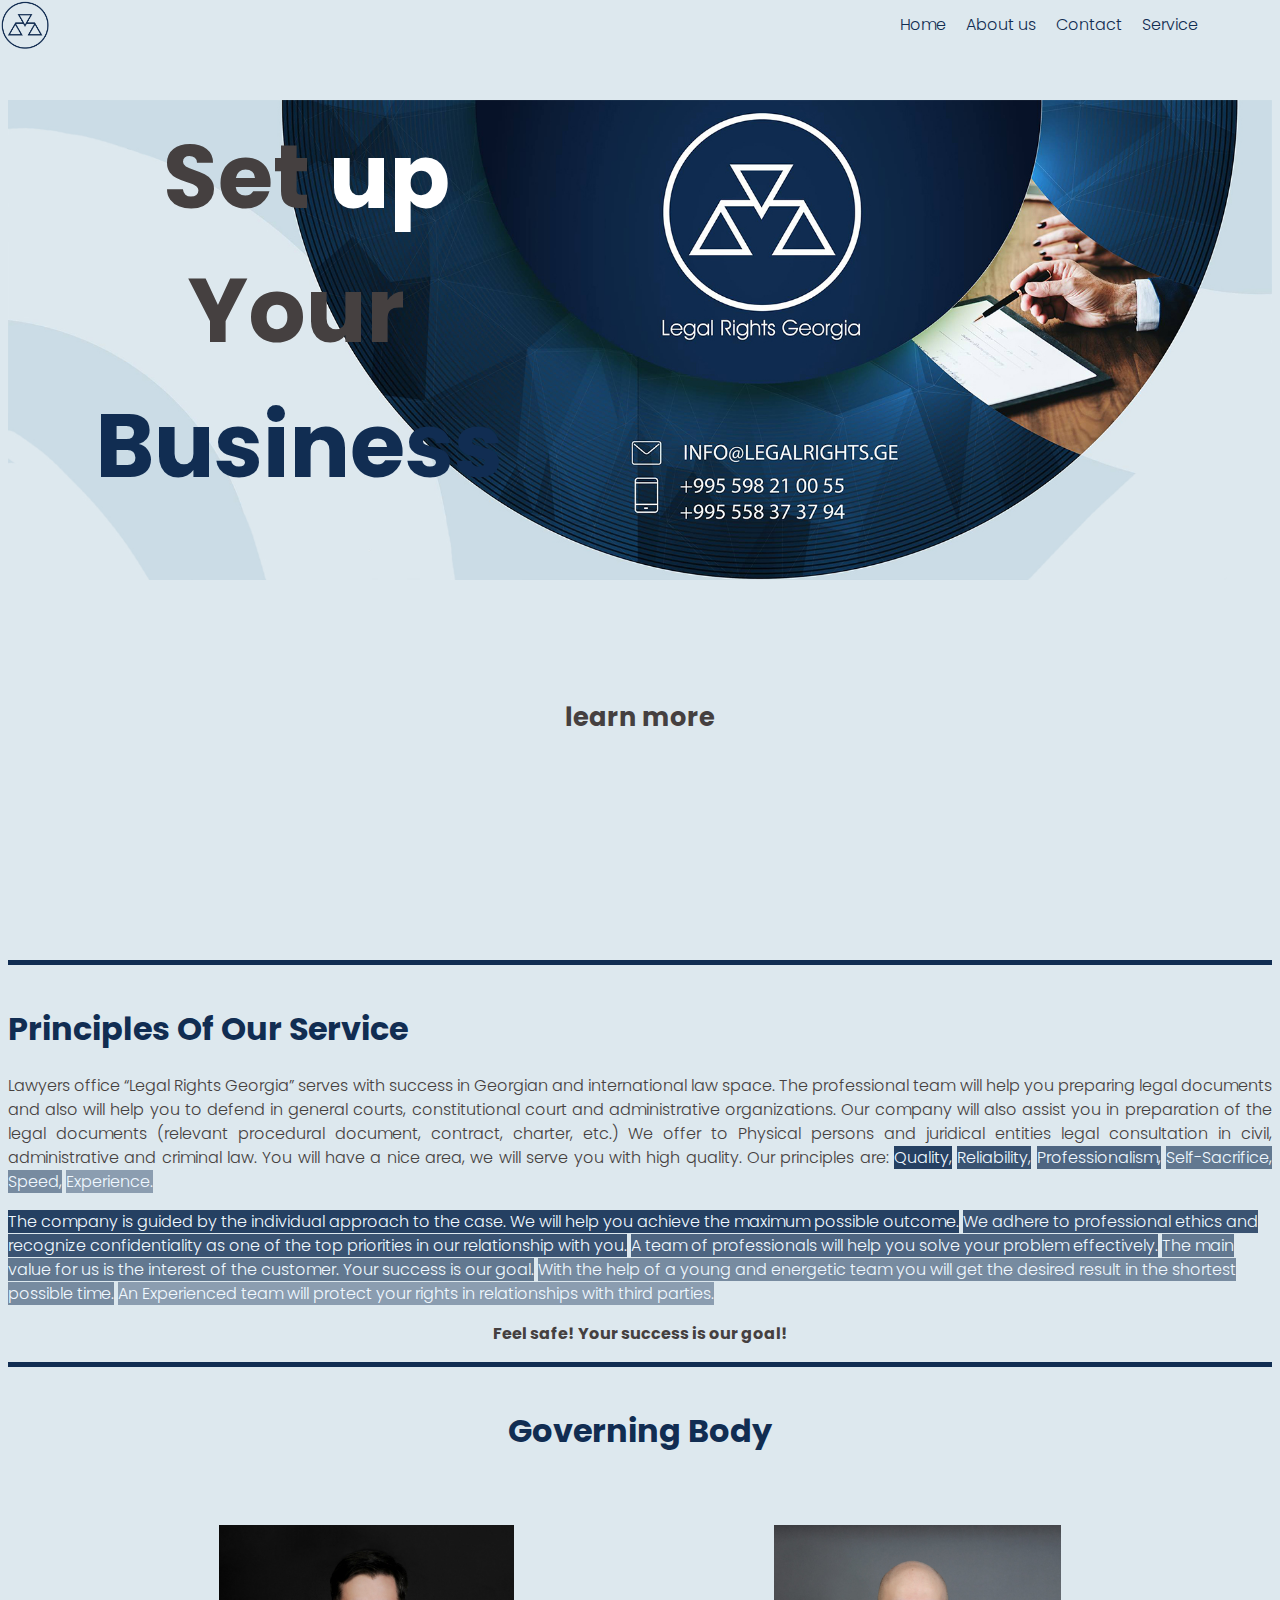
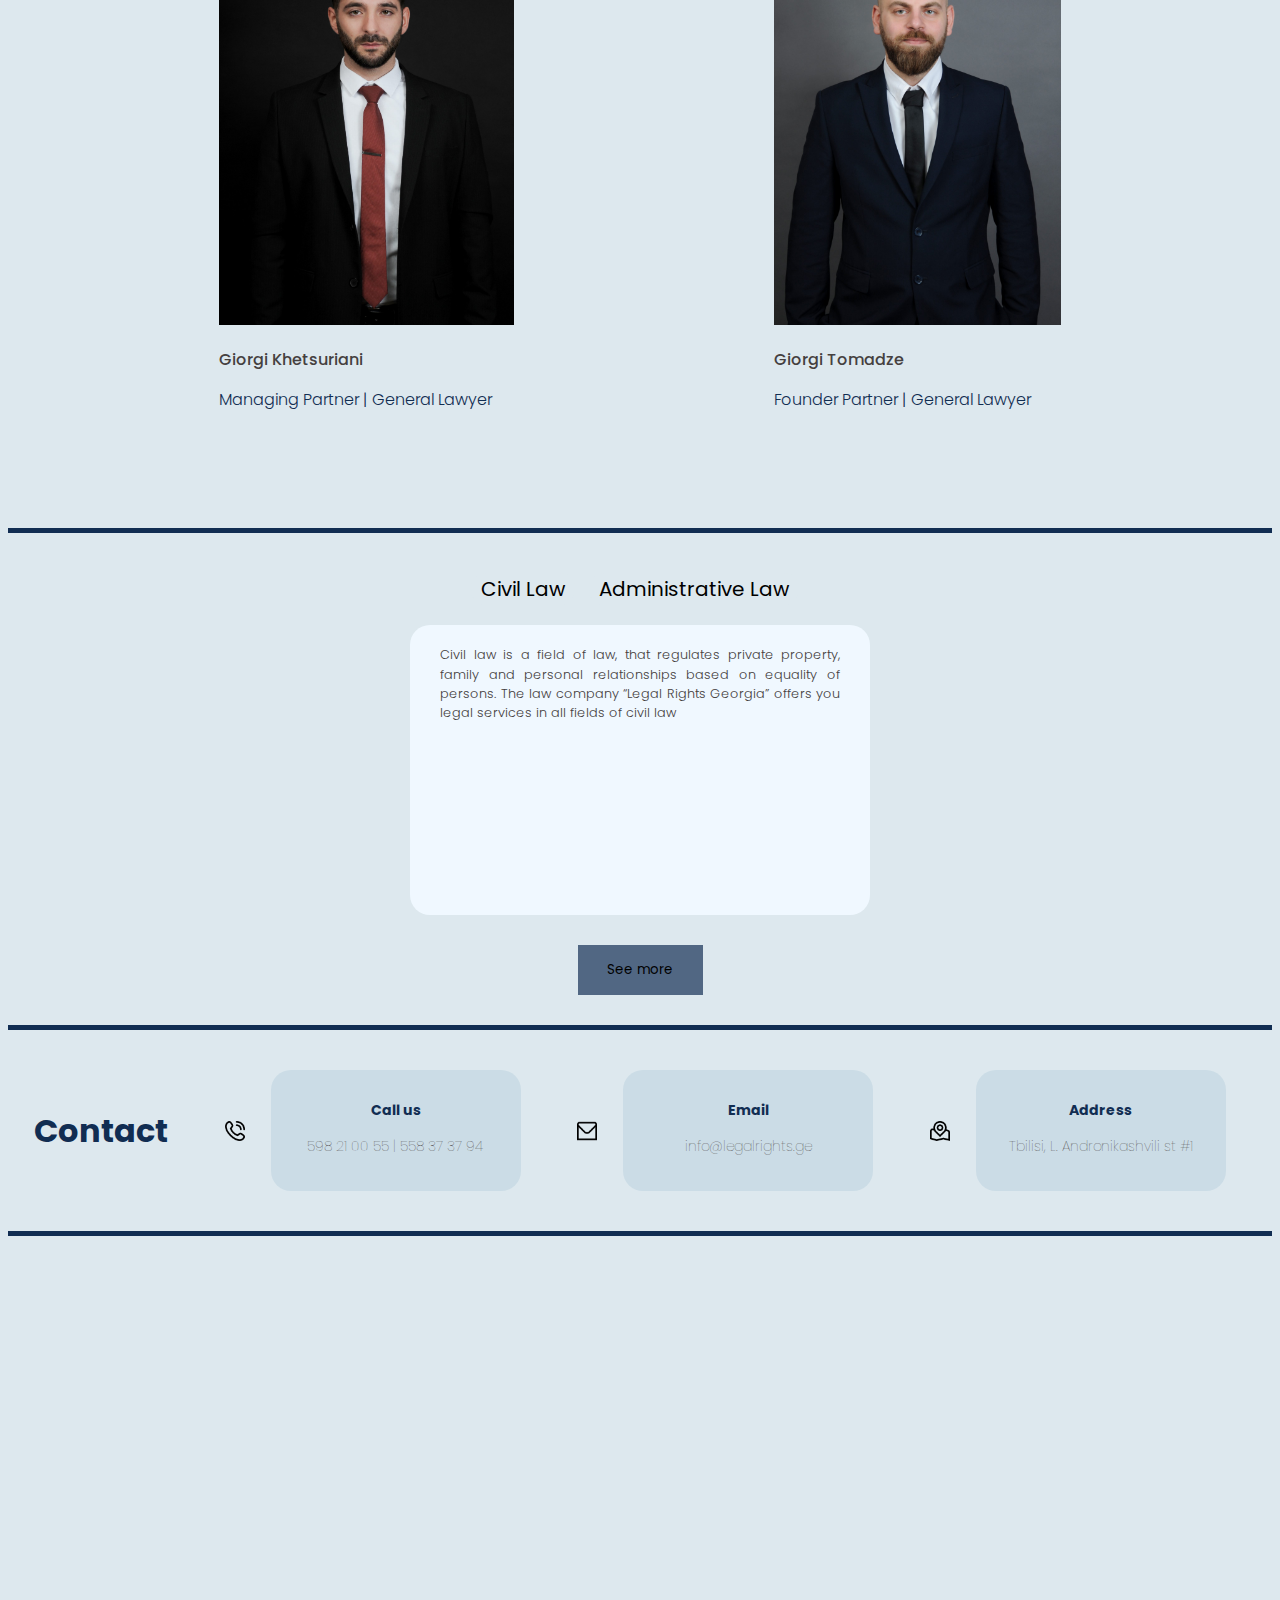
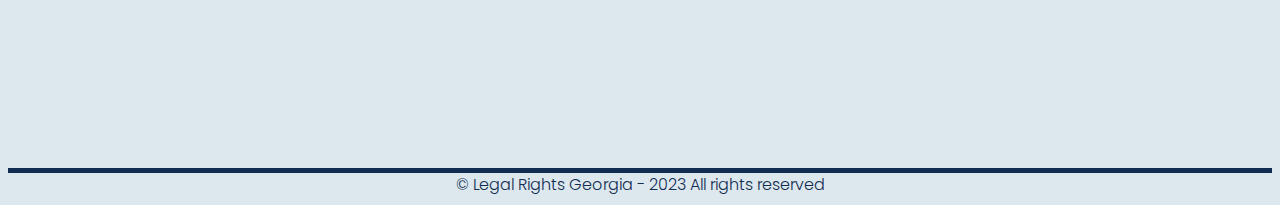
<file: index.html>
<!DOCTYPE html>
<html lang="en">
  <head>
    <meta charset="UTF-8" />
    <meta http-equiv="X-UA-Compatible" content="IE=edge" />
    <meta name="viewport" content="width=device-width, initial-scale=1.0" />

    <title>Legal Rights Georgia | We Serve Your Rights!</title>
    <link
      href="https://fonts.googleapis.com/css?family=Poppins:300,400,500,600&display=swap"
      rel="stylesheet"
    />
    <link rel="stylesheet" href="style.css" />
    <link rel="icon" type="image/x-icon" href="logo3.png" />
  </head>
  <body>
    <section class="section" id="main--section">
      <header class="header">
        <nav class="navigation">
          <img class="logo" src="logo3.jpg" />
          <ul id="navMenu" class="menu">
            <li class="home">Home</li>
            <li class="about-us">About us</li>

            <li class="contactmenu">Contact</li>
            <li class="service">
              Service
              <!-- <a class="service-style" href="service.html">Service</a> -->
              <ul>
                <li><a class="navbar" href="civillaw.html">Civil</a></li>
                <li>
                  <a class="navbar" href="administrativelaw.html"
                    >Administrative</a
                  >
                </li>
              </ul>
            </li>
          </ul>
        </nav>
        <div class="header-title">
          <div class="ertad">
            <div class="textisgasworeba">
              <h1 class="header-text">
                <div class="setup">
                  <span class="high">Set </span>
                  <span class="highlight up">up </span>
                </div>
                <span class="high your">Your</span>
                <div class="setbus">
                  <span class="highlight">Business</span>
                </div>
              </h1>
            </div>
            <div class="fotosgasworeba">
              <img class="header-image" src="header2.jpg" />
            </div>
          </div>
          <div class="alignBtn">
            <button class="btn-learnmore">learn more</button>
          </div>
        </div>
      </header>
    </section>
    <section class="section" id="section--1">
      <div class="line"></div>

      <div class="picandtextprinc">
        <div class="princ">
          <h1 class="principles">Principles Of Our Service</h1>
          <p class="textprinc">
            Lawyers office “Legal Rights Georgia” serves with success in
            Georgian and international law space. The professional team will
            help you preparing legal documents and also will help you to defend
            in general courts, constitutional court and administrative
            organizations. Our company will also assist you in preparation of
            the legal documents (relevant procedural document, contract,
            charter, etc.) We offer to Physical persons and juridical entities
            legal consultation in civil, administrative and criminal law. You
            will have a nice area, we will serve you with high quality. Our
            principles are:
            <span class="quality">Quality,</span>
            <span class="reliability">Reliability,</span>
            <span class="proffesionalism">Professionalism,</span>
            <span class="self-sacrifice">Self-Sacrifice,</span>
            <span class="speed">Speed,</span>
            <span class="experience"> Experience. </span>
          </p>
          <div>
            <span class="quality"
              >The company is guided by the individual approach to the case. We
              will help you achieve the maximum possible outcome.</span
            >
            <span class="reliability"
              >We adhere to professional ethics and recognize confidentiality as
              one of the top priorities in our relationship with you.</span
            >
            <span class="proffesionalism"
              >A team of professionals will help you solve your problem
              effectively.</span
            >
            <span class="self-sacrifice"
              >The main value for us is the interest of the customer. Your
              success is our goal.</span
            >
            <span class="speed"
              >With the help of a young and energetic team you will get the
              desired result in the shortest possible time.</span
            >
            <span class="experience"
              >An Experienced team will protect your rights in relationships
              with third parties.</span
            >
          </div>
          <p class="motto">Feel safe! Your success is our goal!</p>
        </div>
      </div>
    </section>
    <div class="line"></div>

    <div>
      <h1 class="governing-body">Governing Body</h1>
      <div class="lawyers">
        <div class="divkhetso">
          <img class="khetso" src="khetso.jpg" />
          <p class="khetso-name">Giorgi Khetsuriani</p>
          <p class="partner">Managing Partner | General Lawyer</p>
        </div>
        <div class="divtoma">
          <img class="toma" src="toma.jpeg" />
          <p class="toma-name">Giorgi Tomadze</p>
          <p class="partner">Founder Partner | General Lawyer</p>
        </div>
      </div>
    </div>
    <div class="line"></div>
    <div class="civilandadmin">
      <div class="civcolor">
        <div class="buttons">
          <button class="civ">Civil Law</button>
          <button class="adm">Administrative Law</button>
        </div>

        <div class="civadp">
          Civil law is a field of law, that regulates private property, family
          and personal relationships based on equality of persons. The law
          company “Legal Rights Georgia” offers you legal services in all fields
          of civil law
        </div>
        <a class="service-style" id="servsty" href="civillaw.html">
          <button class="civbutton">See more</button>
        </a>
      </div>

      <!-- <img class="orive" src="orive1.jpg"> -->
    </div>
    <section class="section" id="section--2">
      <div class="line"></div>
      <div class="contact">
        <h1 class="governing-body contactit">Contact</h1>
        <img class="ico" src="phone-call.png" />
        <div class="callus">
          Call us
          <p class="pcentr">598 21 00 55 | 558 37 37 94</p>
        </div>
        <img class="ico" src="envelope.png" />
        <div class="email">
          Email
          <p class="pcentr">
            <a href="mailto: info@legalrights.ge">info@legalrights.ge</a>
          </p>
        </div>
        <img class="ico" src="map-marker.png" />

        <div class="address">
          Address
          <p class="pcentr">Tbilisi, L. Andronikashvili st #1</p>
        </div>
      </div>
      <div class="line"></div>

      <div class="map">
        <iframe
          src="https://www.google.com/maps/embed?pb=!1m18!1m12!1m3!1d2975.5747712304596!2d44.764067415437786!3d41.77282507923066!2m3!1f0!2f0!3f0!3m2!1i1024!2i768!4f13.1!3m3!1m2!1s0x40446df36fcb1b29%3A0xf897398ef31dfcf6!2s1%20Luarsab%20Andronikashvili%20St%2C%20T&#39;bilisi!5e0!3m2!1sen!2sge!4v1677012896343!5m2!1sen!2sge"
          width="50%"
          height="450"
          style="border: 0"
          allowfullscreen=""
          loading="lazy"
          referrerpolicy="no-referrer-when-downgrade"
        ></iframe>
      </div>
      <div class="lineEND"></div>
    </section>
    <footer>© Legal Rights Georgia - 2023 All rights reserved</footer>
    <script src="script.js"></script>
  </body>
</html>
</file>
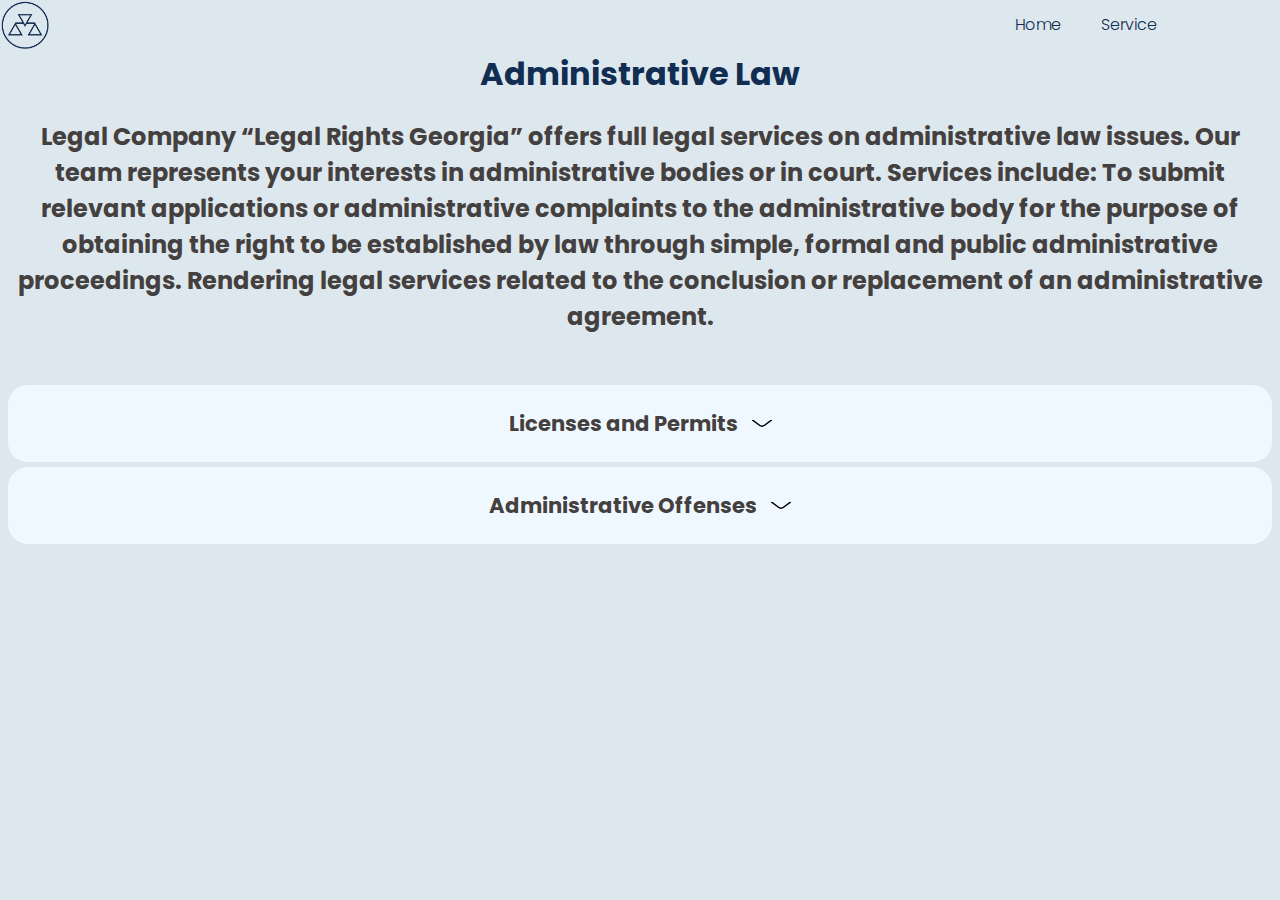
<file: administrativelaw.html>
<!DOCTYPE html>
<html lang="en">
  <head>
    <meta charset="UTF-8" />
    <meta http-equiv="X-UA-Compatible" content="IE=edge" />
    <meta name="viewport" content="width=device-width, initial-scale=1.0" />
    <title>Administrative | Legal Rights Georgia</title>
    <link
      href="https://fonts.googleapis.com/css?family=Poppins:300,400,500,600&display=swap"
      rel="stylesheet"
    />
    <link rel="stylesheet" href="style.css" />
    <link rel="icon" type="image/x-icon" href="logo3.png" />
  </head>
  <body>
    <nav class="navigation">
      <img class="logo" src="logo3.jpg" />
      <ul id="navMenu2" class="menu">
        <li class="home home2">
          <a class="home" href="index.html">Home</a>
        </li>

        <li class="service">
          Service
          <!-- <a class="service-style" href="service.html">Service</a> -->
          <ul>
            <li>
              <a class="navbar navbar2" href="civillaw.html">Civil Law</a>
            </li>
            <li><a class="navbar navbar2" href="#">Administrative Law</a></li>
          </ul>
        </li>
      </ul>
    </nav>
    <div class="civil-title">
      <h1>Administrative Law</h1>
      <h2 class="admtitle">
        Legal Company “Legal Rights Georgia” offers full legal services on
        administrative law issues. Our team represents your interests in
        administrative bodies or in court. Services include: To submit relevant
        applications or administrative complaints to the administrative body for
        the purpose of obtaining the right to be established by law through
        simple, formal and public administrative proceedings. Rendering legal
        services related to the conclusion or replacement of an administrative
        agreement.
      </h2>
    </div>

    <div class="box">
      <div class="boxchild ba1">
        <h2 class="boxchild-title adtitle-one">
          Licenses and Permits <img class="ico2 bicon12" src="angle-down.png" />
        </h2>
        <div>
          <p class="adone boxp"></p>
        </div>
      </div>

      <div class="boxchild ba2">
        <h2 class="boxchild-title adtitle-two">
          Administrative Offenses
          <img class="ico2 bicon13" src="angle-down.png" />
        </h2>
        <div>
          <p class="adtwo boxp"></p>
        </div>
      </div>
    </div>
    <script src="scriptadmin.js"></script>
  </body>
</html>
</file>
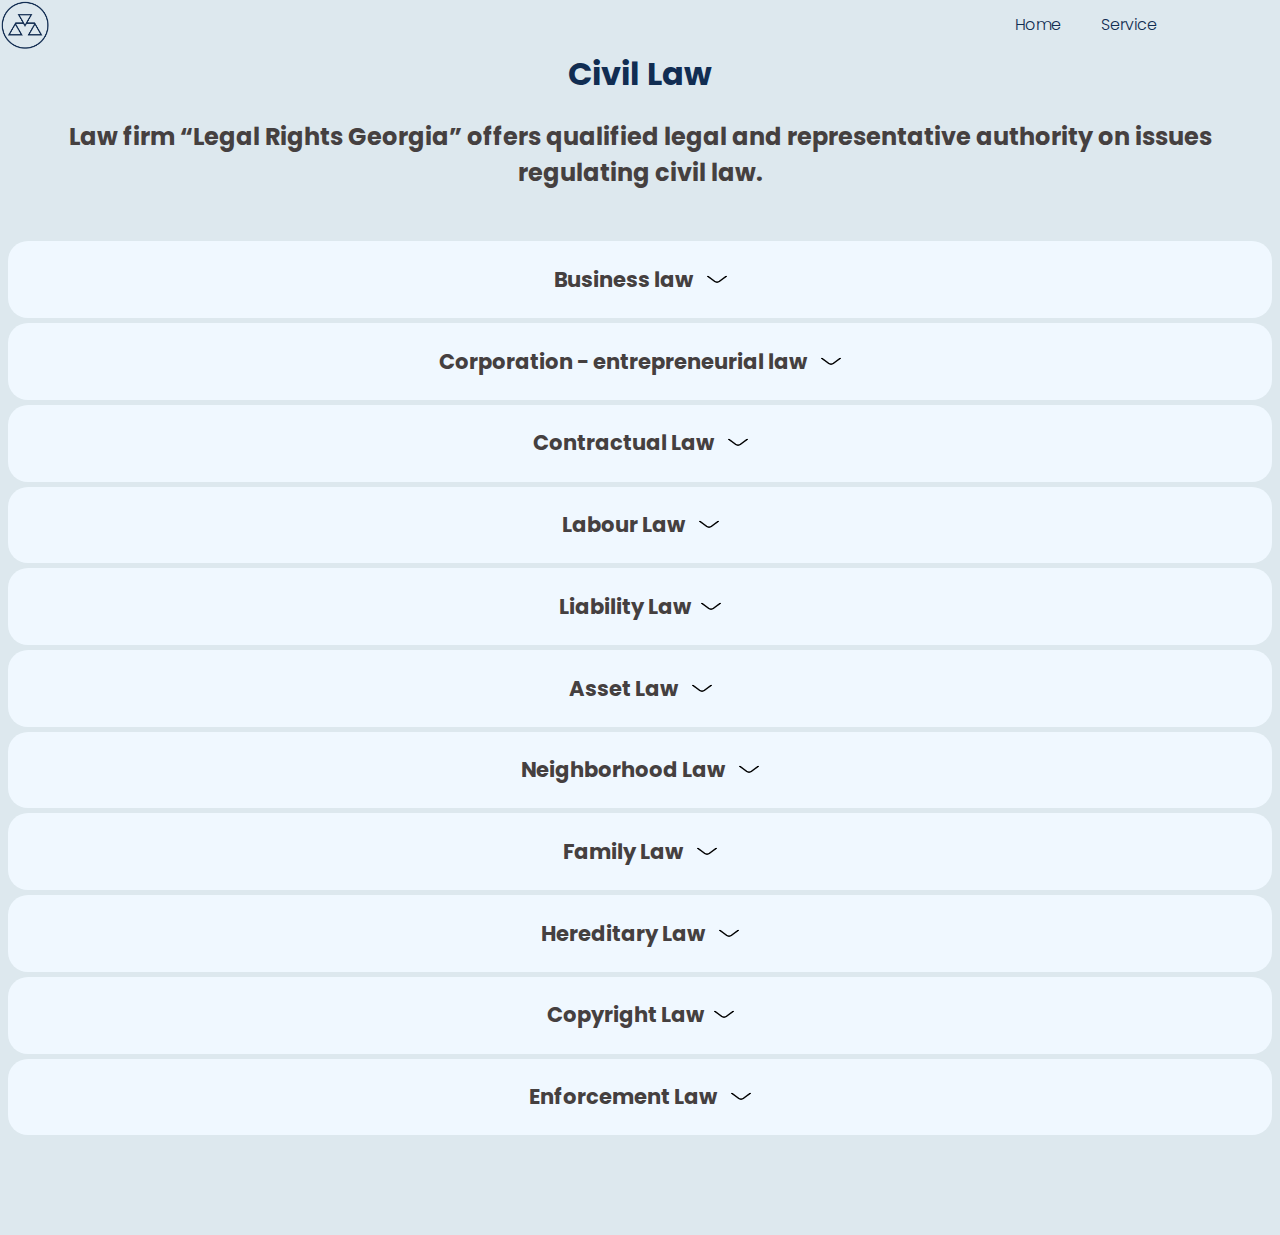
<file: civillaw.html>
<!DOCTYPE html>
<html lang="en">
  <head>
    <meta charset="UTF-8" />
    <meta http-equiv="X-UA-Compatible" content="IE=edge" />
    <meta name="viewport" content="width=device-width, initial-scale=1.0" />
    <title>Civil Law | Legal Rights Georgia</title>
    <link
      href="https://fonts.googleapis.com/css?family=Poppins:300,400,500,600&display=swap"
      rel="stylesheet"
    />
    <link rel="stylesheet" href="style.css" />
    <link rel="icon" type="image/x-icon" href="logo3.png" />
  </head>
  <body>
    <nav class="navigation">
      <img class="logo" src="logo3.jpg" />
      <ul id="navMenu2" class="menu">
        <li class="home home2">
          <a class="home" href="index.html">Home</a>
        </li>

        <li class="service">
          Service
          <!-- <a class="service-style" href="service.html">Service</a> -->
          <ul>
            <li>
              <a class="navbar navbar2" href="civillaw.html">Civil Law</a>
            </li>
            <li>
              <a class="navbar navbar2" href="administrativelaw.html"
                >Administrative Law</a
              >
            </li>
          </ul>
        </li>
      </ul>
    </nav>
    <div class="civil-title">
      <h1>Civil Law</h1>
      <h2>
        Law firm “Legal Rights Georgia” offers qualified legal and
        representative authority on issues regulating civil law.
      </h2>
    </div>

    <div class="box">
      <div class="boxchild bc1">
        <h2 class="boxchild-title title-one">
          Business law <img class="ico2 bicon1" src="angle-down.png" />
        </h2>
        <div>
          <p class="one boxp"></p>
        </div>
      </div>

      <div class="boxchild bc2">
        <h2 class="boxchild-title title-two">
          Corporation - entrepreneurial law
          <img class="ico2 bicon2" src="angle-down.png" />
        </h2>
        <div>
          <p class="two boxp"></p>
        </div>
      </div>

      <div class="boxchild bc3">
        <h2 class="boxchild-title title-three">
          Contractual Law <img class="ico2 bicon3" src="angle-down.png" />
        </h2>
        <div>
          <p class="three boxp"></p>
        </div>
      </div>

      <div class="boxchild bc4">
        <h2 class="boxchild-title title-four">
          Labour Law <img class="ico2 bicon4" src="angle-down.png" />
        </h2>
        <div>
          <p class="four boxp"></p>
        </div>
      </div>

      <div class="boxchild bc5">
        <h2 class="boxchild-title title-five">
          Liability Law<img class="ico2 bicon5" src="angle-down.png" />
        </h2>
        <div>
          <p class="five boxp"></p>
        </div>
      </div>

      <div class="boxchild bc6">
        <h2 class="boxchild-title title-six">
          Asset Law <img class="ico2 bicon6" src="angle-down.png" />
        </h2>
        <div>
          <p class="six boxp"></p>
        </div>
      </div>

      <div class="boxchild bc7">
        <h2 class="boxchild-title title-seven">
          Neighborhood Law <img class="ico2 bicon7" src="angle-down.png" />
        </h2>
        <div>
          <p class="seven boxp"></p>
        </div>
      </div>

      <div class="boxchild bc8">
        <h2 class="boxchild-title title-eight">
          Family Law <img class="ico2 bicon8" src="angle-down.png" />
        </h2>
        <div>
          <p class="eight boxp"></p>
        </div>
      </div>

      <div class="boxchild bc9">
        <h2 class="boxchild-title title-nine">
          Hereditary Law <img class="ico2 bicon9" src="angle-down.png" />
        </h2>
        <div>
          <p class="nine boxp"></p>
        </div>
      </div>

      <div class="boxchild bc10">
        <h2 class="boxchild-title title-ten">
          Copyright Law<img class="ico2 bicon10" src="angle-down.png" />
        </h2>
        <div>
          <p class="ten boxp"></p>
        </div>
      </div>

      <div class="boxchild bc11">
        <h2 class="boxchild-title title-eleven">
          Enforcement Law <img class="ico2 bicon11" src="angle-down.png" />
        </h2>
        <div>
          <p class="eleven boxp"></p>
        </div>
      </div>
    </div>
    <script src="scriptcivil.js"></script>
  </body>
</html>
</file>
<file: style.css>
.logo {
  width: 50px;
  margin-right: 5px;
}
.menu,
.about-us,
.contactmenu,
.service,
.home {
  display: inline-block;
  color: rgba(17, 45, 82, 255);
  margin-right: 20px;
}

.about-us:hover,
.contactmenu:hover,
.service:hover,
.home:hover {
  cursor: pointer;
  color: rgba(17, 45, 82, 0.664);
}

body {
  font-family: "Poppins", sans-serif;
  font-weight: 300;
  color: rgb(69, 64, 64);
  line-height: 1.5;
  background-color: rgba(221, 232, 238, 255);
}
.header-title {
  margin-top: 60px;
  background-size: cover;
  height: 500px;
}
.header {
  height: 900px;
}
.highlight {
  color: rgba(17, 45, 82, 255);
}

.header-text {
  margin-top: 0;
  margin-bottom: 0;
  font-size: 7vw;
  color: rgb(69, 64, 64);
}
h4 {
  font-size: 2vw;
  text-align: center;
  justify-content: space-between;
}
h3 {
  color: rgba(17, 45, 82, 255);
}
.header-image {
  max-width: 100%;
  display: block;
  margin-left: auto;
  margin-right: auto;
  width: 1300px;
  height: 100%;
  margin-bottom: 80px;
  margin-top: 40px;
}
p {
  text-align: justify;
}
.princ {
  display: inline-block;
  margin-bottom: 0px;
  justify-content: space-evenly;
}
.orive {
  width: 800px;
  height: 600px;
  max-width: 100%;
}
.motto {
  text-align: center;
  font-weight: bold;
}
.governing-body {
  text-align: center;
}

.khetso,
.toma {
  width: 300;
  height: 400px;
  max-width: 100%;
}

.lawyers {
  display: flex;
  align-items: center;
  justify-content: space-evenly;
  margin-top: 70px;
  margin-bottom: 100px;
}
.divkhetso {
  margin-right: 50px;
}
.divkhetso,
.divtoma {
  display: inline-block;
}
.khetso-name,
.toma-name {
  display: flex;
  align-items: center;
  font-weight: 500;
}
h1 {
  color: rgba(17, 45, 82, 255);
}
.partner {
  color: rgba(17, 45, 82, 255);
  font-style: bold;
}
header {
  height: 1000px;
}

.civ,
.adm {
  background-color: rgba(221, 232, 238, 255);
  border: none;
  text-align: center;
  font-size: 20px;
  border-radius: 15px;
  font-family: "Poppins", sans-serif;
  margin-right: 10px;
  padding-left: 10px;
  padding-right: 10px;
}
.civ:hover,
.adm:hover {
  background-color: rgba(17, 45, 82, 0.599);
  cursor: pointer;
  transition-duration: 0.4s;
}
.buttons {
  margin-bottom: 20px;
}
.civilandadmin {
  align-items: center;
  text-align: center;
  margin: auto;
  justify-content: space-evenly;
  margin-bottom: 30px;
}

.civ:active,
.adm:active {
  margin-bottom: 22px;
}

.civadp {
  font-size: 1vw;
  padding-left: 30px;
  padding-right: 30px;
  padding-top: 20px;
  padding-bottom: 20px;
  width: 400px;
  height: 250px;
  text-align: center;
  margin: auto;
  text-align: justify;
  background-color: aliceblue;
  border-radius: 20px;
  margin-bottom: 30px;
}
.orive {
  display: inline-block;
  width: 100%;
}
.picandtextprinc {
  /* display: flex; */
  justify-content: space-evenly;
  margin-bottom: 0px;
  padding-bottom: 0;
}
.civbutton {
  background-color: rgba(17, 45, 82, 0.692);
  border: none;
  width: 125px;
  height: 50px;
  font-family: "Poppins", sans-serif;
}
.civbutton:hover {
  cursor: pointer;
  background-color: rgba(240, 248, 255, 0.863);
  transition-duration: 0.4s;
}
.quality {
  background-color: rgba(17, 45, 82, 0.9);
  color: aliceblue;
}

.proffesionalism {
  background-color: rgba(17, 45, 82, 0.7);
  color: aliceblue;
}
.self-sacrifice {
  background-color: rgba(17, 45, 82, 0.6);
  color: aliceblue;
}
.reliability {
  background-color: rgba(17, 45, 82, 0.8);
  color: aliceblue;
}
.speed {
  background-color: rgba(17, 45, 82, 0.5);
  color: aliceblue;
}
.experience {
  background-color: rgba(17, 45, 82, 0.4);
  color: aliceblue;
}
.line {
  height: 5px;
  background-color: rgba(17, 45, 82, 255);
  margin-bottom: 40px;
}
.lineEND {
  height: 5px;
  background-color: rgba(17, 45, 82, 255);
}
.contactit {
  margin-right: 20px;
}
.callus,
.address,
.email {
  display: inline-block;
  font-size: 1.1vw;
  width: 250px;
  text-align: center;
  background-color: rgba(203, 220, 230, 255);
  border-radius: 20px;
  padding-top: 30px;
  padding-bottom: 20px;
  color: rgba(17, 45, 82, 255);
  font-weight: bold;
}

.contact {
  display: flex;
  justify-content: space-evenly;
  align-items: center;
  margin-bottom: 40px;
}
.principles {
  margin-top: 0;
}
.pcentr {
  text-align: center;
  color: rgb(69, 64, 64);
  font-weight: 100;
}
a {
  color: rgba(17, 45, 82, 255);
}
a:link {
  text-decoration: none;
}
a:visited {
  text-decoration: none;
}
a:hover {
  color: rgba(17, 45, 82, 0.664);
}
a:active {
  text-decoration: none;
}
a[href^="mailto:"] {
  color: rgb(69, 64, 64);
}
a:link {
  text-decoration: none;
}

a:visited {
  text-decoration: none;
}

a:hover {
  color: rgba(69, 64, 64, 0.723);
}

a:active {
  text-decoration: none;
}
.map {
  text-align: center;
  margin-bottom: 35px;
  position: relative;
}

footer {
  text-align: center;
  color: rgba(17, 45, 82, 255);
}

.btn-learnmore {
  margin-top: 30px;
  border: none;
  background-color: rgba(221, 232, 238, 255);
  cursor: pointer;
  text-align: center;
  font-family: "Poppins", sans-serif;
  color: rgb(69, 64, 64);
  width: max-content;
  font-size: 2vw;
  font-weight: bold;
}
.btn-learnmore:hover {
  color: rgba(69, 64, 64, 0.616);
}
.alignBtn {
  text-align: center;
}

.civil-title {
  margin-top: 50px;
  margin-bottom: 50px;
  text-align: center;
}

ul#navMenu {
  padding-right: 0px;
  margin: 0px;
  width: 380px;
  list-style: none;
  position: relative;
  display: flex;
  justify-content: start;
  align-items: center;
}

ul#navMenu ul {
  position: absolute;
  left: 0;
  top: 100%;
  display: none;
  padding: 0px;
  margin: 0px;
}

ul#navMenu2 ul {
  position: absolute;
  left: 0;
  top: 100%;
  display: none;
  padding: 0px;
  margin: 0px;
}
ul#navMenu li {
  display: inline;
  float: left;
  position: relative;
}
ul#navMenu2 li {
  display: inline;
  float: left;
  position: relative;
}
.navbar {
  text-decoration: none;
  padding: 10px 0px;
  width: 100px;
  background: rgba(221, 232, 238, 255);
  color: rgba(17, 45, 82, 255);
  float: left;
  border: none;
}

.navbar:hover {
  background: rgba(17, 45, 82, 0.692);
  color: aliceblue;
}
ul#navMenu li:hover ul {
  display: block;
}
ul#navMenu2 li:hover ul {
  display: block;
}
ul#navMenu2 ul a {
  width: 150px;
  padding-left: 5px;
  padding-right: 5px;
}

ul#navMenu ul a {
  width: 150px;
  padding-left: 5px;
  padding-right: 5px;
}
ul#navMenu2 ul a {
  width: 150px;
  padding-left: 5px;
  padding-right: 5px;
}

ul#navMenu ul li {
  display: block;
  margin: 0px;
}

ul#navMenu2 ul li {
  display: block;
  margin: 0px;
}
.boxchild {
  /* margin-right: 10px;
  margin-left: 10px; */
  /* padding-left: 20px;
  padding-right: 20px; */
  padding-top: 5px;
  padding-bottom: 5px;
  width: 100%;
  height: 100%;
  font-size: 1.1vw;
  text-align: justify;
  background-color: aliceblue;
  border-radius: 20px;
  margin-bottom: 5px;
}
.boxchild-title:hover {
  cursor: pointer;
  color: rgba(69, 64, 64, 0.634);
  transition-duration: 0.4s;
}
.boxchild-title {
  text-align: center;
}
.box {
  margin-bottom: 100px;
}
.color-change {
  background-color: rgba(17, 45, 82, 0.055);
  transition: 0.4s;
}

ul#navMenu2 {
  padding-right: 0px;
  margin: 0px;
  width: 265px;
  list-style: none;
  position: relative;
  display: flex;
  justify-content: start;
  align-items: center;
}

.admtitle {
  text-align: center;
}

.callus,
.email,
.address {
  margin-right: 20px;
}

.navigation {
  position: fixed;
  top: 0px;
  bottom: 0px;
  right: 0px;
  left: 0px;
  height: 50px;
  display: flex;
  justify-content: space-between;
  align-items: center;
  background-color: rgba(221, 232, 238, 255);
  margin-bottom: 100px;
}

.ico {
  margin-left: 10px;
  align-self: top;
  width: 20px;
  height: 20px;
}
.boxchild-title {
  align-items: start;
}
.ico2 {
  margin-left: 10px;
  align-self: top;
  width: 20px;
  height: 15px;
}

.setup {
  display: block;
}
.textisgasworeba,
.fotosgasworeba {
  display: inline-block;
}
@keyframes animtitleup {
  from {
    opacity: 0;
  }
  to {
    opacity: 100;
  }
}
@keyframes animtitlebus {
  from {
    opacity: 0;
  }
  to {
    opacity: 100;
  }
}
@keyframes animtitleyour {
  from {
    opacity: 0;
  }
  to {
    opacity: 100;
  }
}
.up {
  color: white;
}

.setup {
  margin-left: 50px;
}
/* The element to apply the animation to */
.setup {
  animation-name: animtitleup;
  animation-duration: 7s;
  animation-delay: 0.5s;
  animation-iteration-count: infinite;
}
.your {
  animation-name: animtitleyour;
  animation-duration: 7s;
  animation-delay: 1s;
  animation-iteration-count: infinite;
}
.setbus {
  animation-name: animtitlebus;
  animation-duration: 7s;
  animation-delay: 1.5s;
  animation-iteration-count: infinite;
}

.your {
  margin-left: 30px;
}
.setbus {
  margin-left: 35px;
}
.ertad {
  text-align: center;
  margin-top: 50px;
}
.textisgasworeba {
  position: absolute;
  top: 110px;
  left: 60px;
}

@media screen and (max-width: 600px) {
  .home {
    margin-right: 10px;
  }
  .about-us {
    margin-right: 10px;
  }
  .navigation {
    margin-bottom: 100px;
  }
  .contactmenu {
    margin-right: 8px;
  }
  .service {
    margin-right: 8px;
    opacity: 0;
  }
  .logo {
    margin-left: 10px;
    margin-right: 60px;
  }
  .header {
    height: 750px;
  }
  .line {
    width: 370px;
  }
  .menu {
    padding-left: 0;
  }
  .header-image {
    margin-top: 150px;
    height: 150px;
    width: 350px;
    margin-left: 0px;
    margin-right: 0px;
    margin-bottom: 120px;
  }
  .textisgasworeba {
    position: absolute;
    top: -5px;
    left: 0px;
  }

  .ertad {
    width: 390px;
    margin-right: 0px;
    margin-bottom: 80px;
  }
  .setbus {
    font-size: 60px;
    margin-left: 25px;
  }
  .setup {
    font-size: 60px;
    margin-top: 100px;
  }
  .textisgasworeba {
    position: absolute;
    top: 30px;
    left: 0px;
  }
  .your {
    font-size: 60px;
    margin-left: 40px;
  }

  .btn-learnmore {
    font-size: 5vw;
    margin-top: 150px;
  }

  .header-text {
    margin-top: 50px;
    margin-left: 12px;
    margin-right: 0;
    text-align: start;
  }
  .highlight {
    display: block;
  }
  .high {
    display: block;
  }
  .setbus {
    display: block;
  }
  .divkhetso {
    display: block;
    margin-left: 40px;
    margin-right: 0;
    margin-bottom: 80px;
  }
  .divtoma {
    display: block;
    margin-left: 40px;
    margin-right: 0;
    margin-bottom: 80px;
  }
  .lawyers {
    display: block;
  }
  .civadp {
    font-size: 4vw;
    padding-left: 10px;
    padding-right: 10px;
    padding-top: 20px;
    padding-bottom: 20px;
    width: 350px;
    height: 250px;
    text-align: center;
    margin: auto;
    text-align: justify;
    background-color: aliceblue;
    border-radius: 20px;
    margin-bottom: 30px;
  }
  .contactit {
    width: 40px;
    margin-left: 125px;
    text-align: center;
  }
  .ico {
    width: 0px;
    height: 18px;
  }
  .callus {
    font-size: 4vw;
    width: 300px;
    margin-left: 25px;
  }
  .email {
    font-size: 4vw;
    width: 300px;
    margin-left: 25px;
  }
  .address {
    font-size: 4vw;
    width: 300px;
    margin-left: 25px;
  }
  .contact {
    display: grid;
    align-items: center;
  }
  iframe {
    width: 100%;
  }
  .boxchild-title {
    font-size: 4vw;
  }
  .boxp {
    font-size: 3vw;
  }
  .ico2 {
    width: 10px;
    height: 10px;
  }
  .admtitle {
    font-size: 4vw;
    text-align: justify;
  }
  .home2 {
    margin-left: 80px;
  }
  .navbar2 {
    font-size: 3vw;
  }
  .civ {
    color: black;
  }
  .adm {
    color: black;
  }
  .civbutton {
    color: black;
  }
}
</file>
